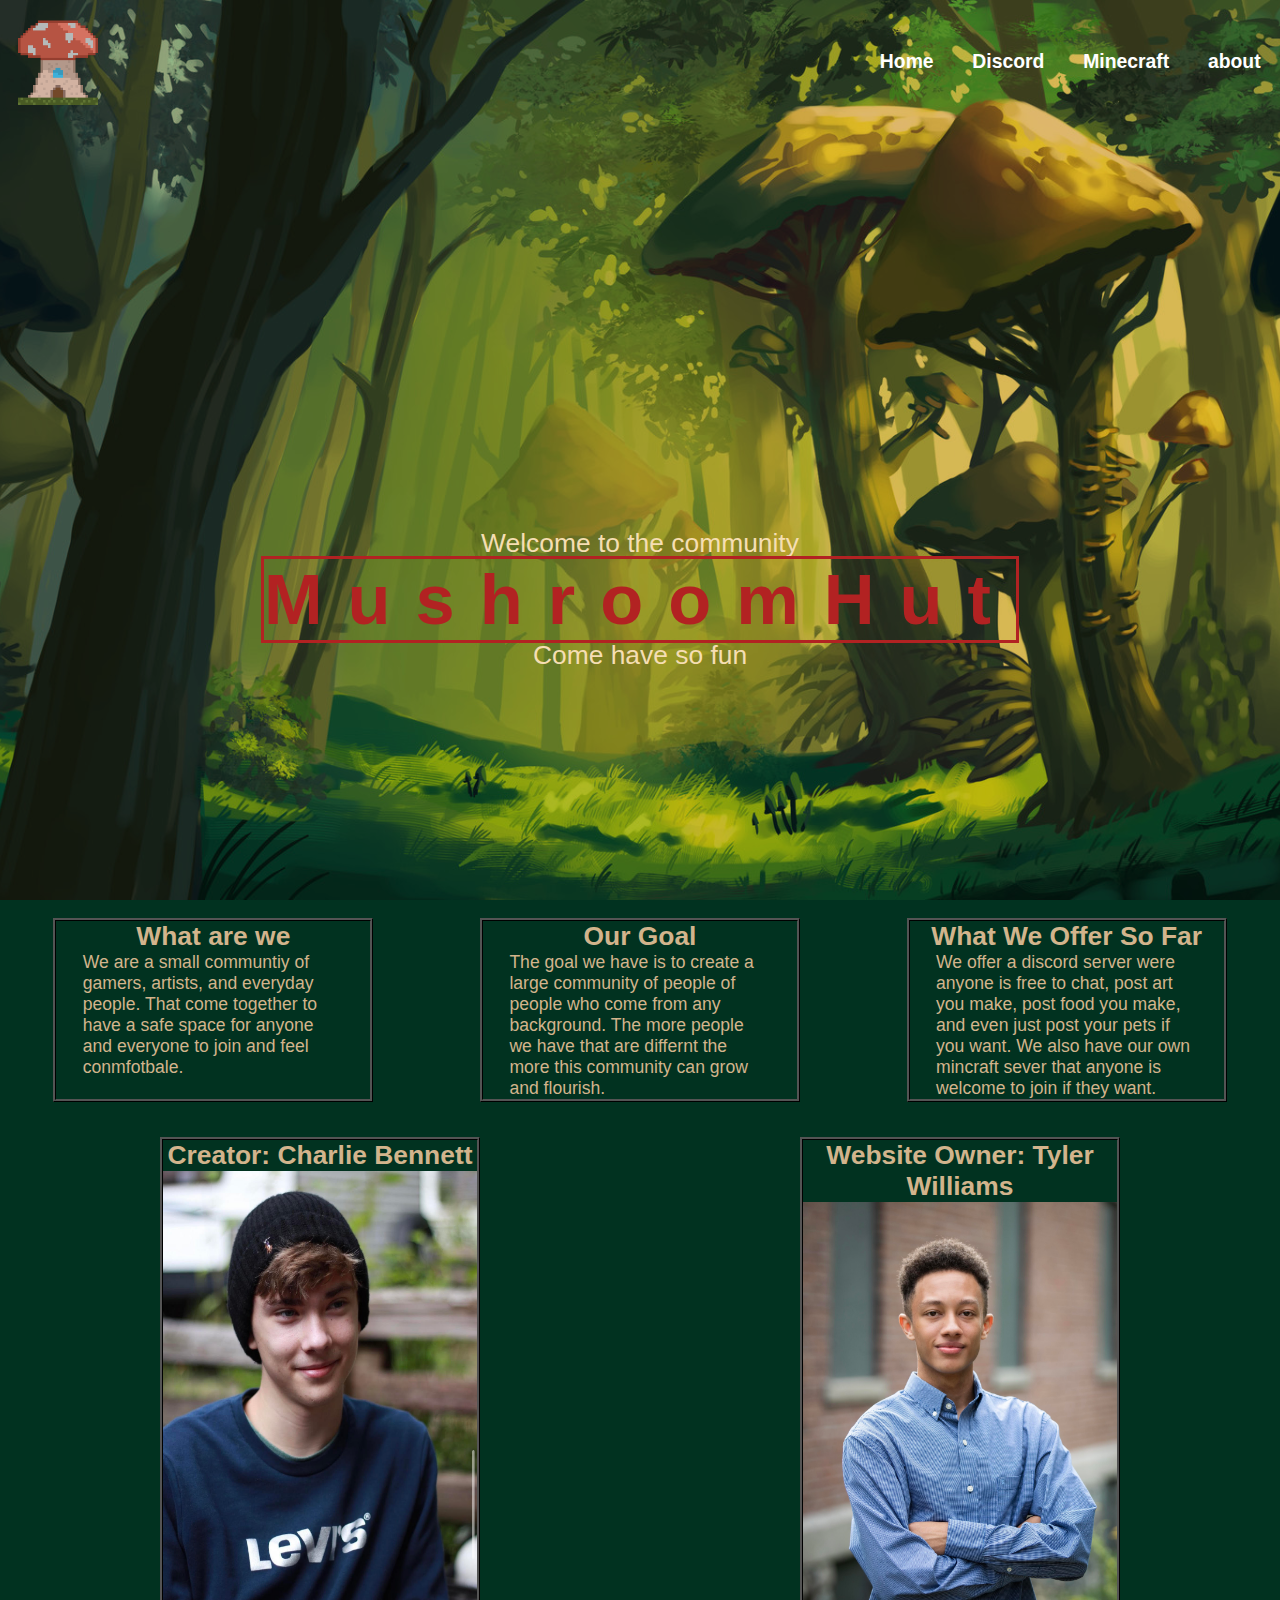
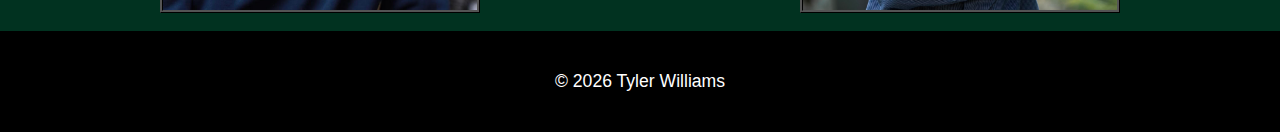
<file: index.html>
<!DOCTYPE html>
<html lang="en">
<head>
    <meta charset="UTF-8">
    <meta http-equiv="X-UA-Compatible" content="IE=edge">
    <meta name="viewport" content="width=device-width, initial-scale=1.0">
    <title>Home | MushroomHut</title>
    <link rel="stylesheet" href="styles/main.css">
</head>
<body>
    <section class="hero">
        <header>
            <img class="logoimage" src="images/logo.png" alt="Homepage">
            <nav>
                <div class="nav-item"><a href="index.html">Home</a></div>
                <div class="nav-item"><a href="discord.html">Discord</a></div>
                <div class="nav-item"><a href="minecraft.html">Minecraft</a></div>
                <div class="nav-item"><a href="#">about</a></div>
            </nav>
        </header>

        <div class="title-text">
            <p>Welcome to the community</p>
            <h1>MushroomHut</h1>
            <p>Come have so fun</p>
        </div>
    </section>

    <div class="sales-points">
        <div class="sales-point">
            <h3>What are we</h3>
            <p>We are a small communtiy of gamers, artists, and everyday people. That come together to have a safe space for anyone and everyone to join and feel conmfotbale.</p>
        </div>
        <div class="sales-point">
            <h3>Our Goal</h3>
            <p>The goal we have is to create a large community of people of people who come from any background. The more people we have that are differnt the more this community can grow and flourish. </p>
        </div>
        <div class="sales-point">
            <h3>What We Offer So Far</h3>
            <p>We offer a discord server were anyone is free to chat, post art you make, post food you make, and even just post your pets if you want. We also have our own mincraft sever that anyone is welcome to join if they want. </p>
        </div>
        <div class="sales-point">
            <h3>Creator: Charlie Bennett</h3>
            <img src="images/cbenn.jpg" alt="Creator">
            
        </div>
        <div class="sales-point">
            <h3>Website Owner: Tyler Williams</h3>
            <img src="images/twill.jpg" alt="owner">
            
        </div>
    </div>

   

    <script>
        window.onload = function() {
            var d = new Date();
            document.getElementById("copyright").innerHTML = d.getFullYear();
        }
    </script>
  
  
      <footer>
        <p>&copy; <span id="copyright"></span> Tyler Williams</p>
      </footer>

</body>
</html>
</file>
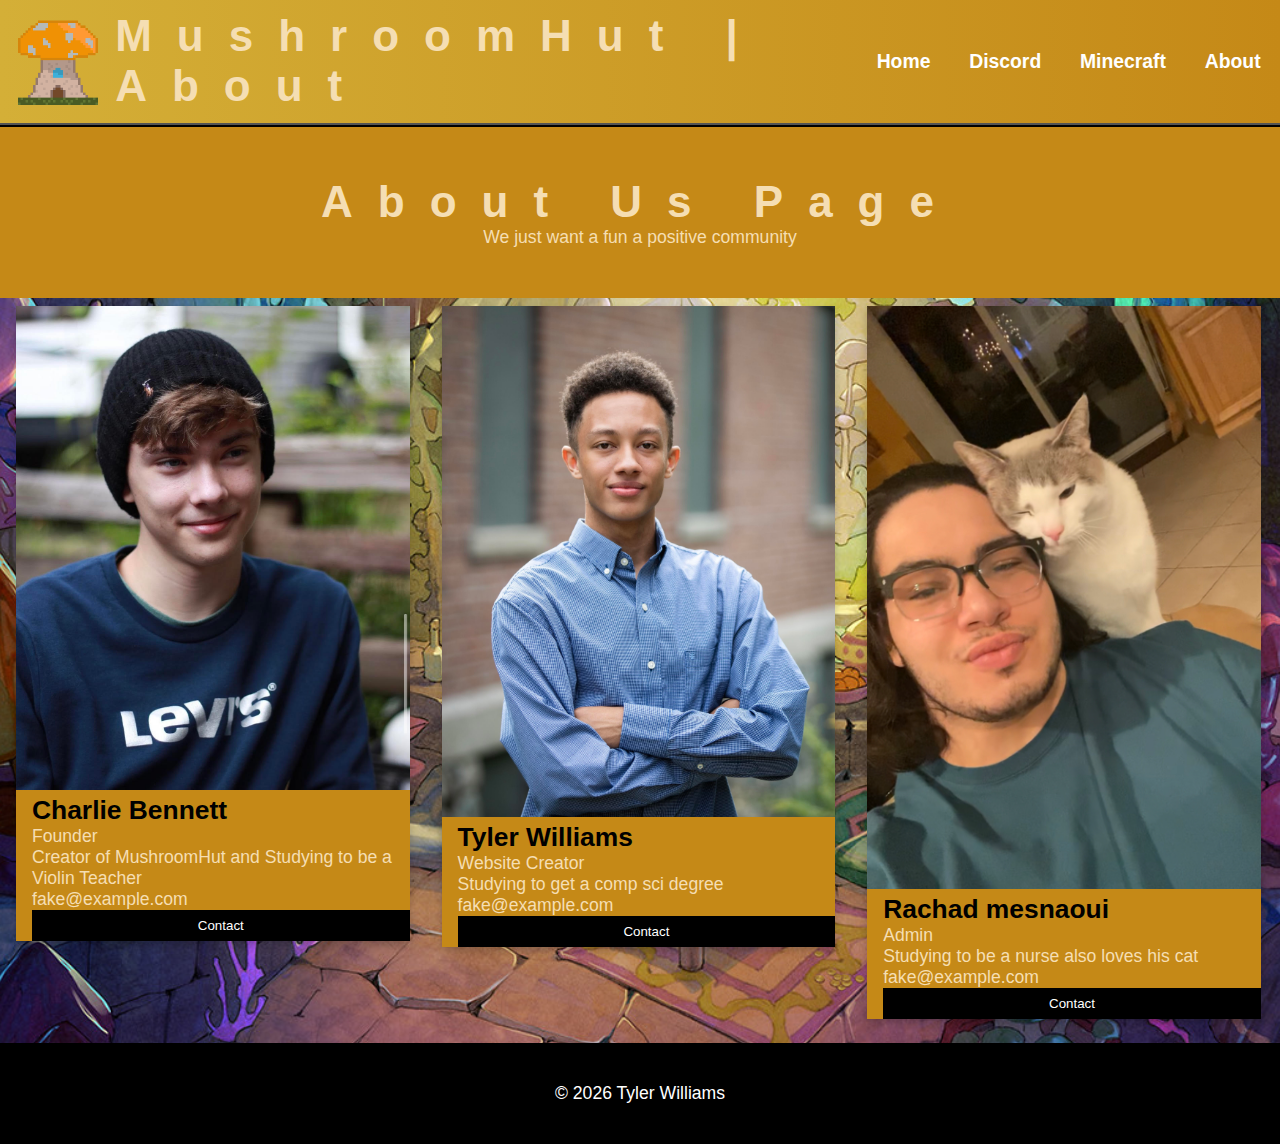
<file: about.html>
<!DOCTYPE html>
<html lang="en">
<head>
    <meta charset="UTF-8">
    <meta http-equiv="X-UA-Compatible" content="IE=edge">
    <meta name="viewport" content="width=device-width, initial-scale=1.0">
    <title>Discord | MushroomHut</title>
    <link rel="stylesheet" href="styles/main.css">
    <link rel="stylesheet" href="styles/about.css">
</head>
<body>
    
        <header>
            <img class="logoimage" src="images/logo4.png" alt="Homepage">
            <h1>MushroomHut | About</h1>
            <nav>
                <div class="nav-item"><a href="index.html">Home</a></div>
                <div class="nav-item"><a href="discord.html">Discord</a></div>
                <div class="nav-item"><a href="minecraft.html">Minecraft</a></div>
                <div class="nav-item"><a href="about.html">About</a></div>
            </nav>
        </header>

        <div class="about-section">
            <h1>About Us Page</h1>
            <p>We just want a fun a positive community</p>
            <p></p>
          </div>
          
          
          <div class="row">
            <div class="column">
              <div class="card">
                <img src="images/cbenn.jpg" alt="Charlie" style="width:100%">
                <div class="container">
                  <h2>Charlie Bennett</h2>
                  <p class="title">Founder</p>
                  <p>Creator of MushroomHut and Studying to be a Violin Teacher</p>
                  <p>fake@example.com</p>
                  <p><button class="button">Contact</button></p>
                </div>
              </div>
            </div>
          
            <div class="column">
              <div class="card">
                <img src="images/twill.jpg" alt="Tyler" style="width:100%">
                <div class="container">
                  <h2>Tyler Williams</h2>
                  <p class="title">Website Creator</p>
                  <p>Studying to get a comp sci degree</p>
                  <p>fake@example.com</p>
                  <p><button class="button">Contact</button></p>
                </div>
              </div>
            </div>
          
            <div class="column">
              <div class="card">
                <img src="images/rmesnaoui.jpg" alt="John" style="width:100%">
                <div class="container">
                  <h2>Rachad mesnaoui</h2>
                  <p class="title">Admin</p>
                  <p>Studying to be a nurse also loves his cat</p>
                  <p>fake@example.com</p>
                  <p><button class="button">Contact</button></p>
                </div>
              </div>
            </div>
          </div>
       
       


        <script>
            window.onload = function() {
                var d = new Date();
                document.getElementById("copyright").innerHTML = d.getFullYear();
            }
        </script>
      
      
          <footer>
            <p>&copy; <span id="copyright"></span> Tyler Williams</p>
          </footer>
    

</body>
</html>
</file>
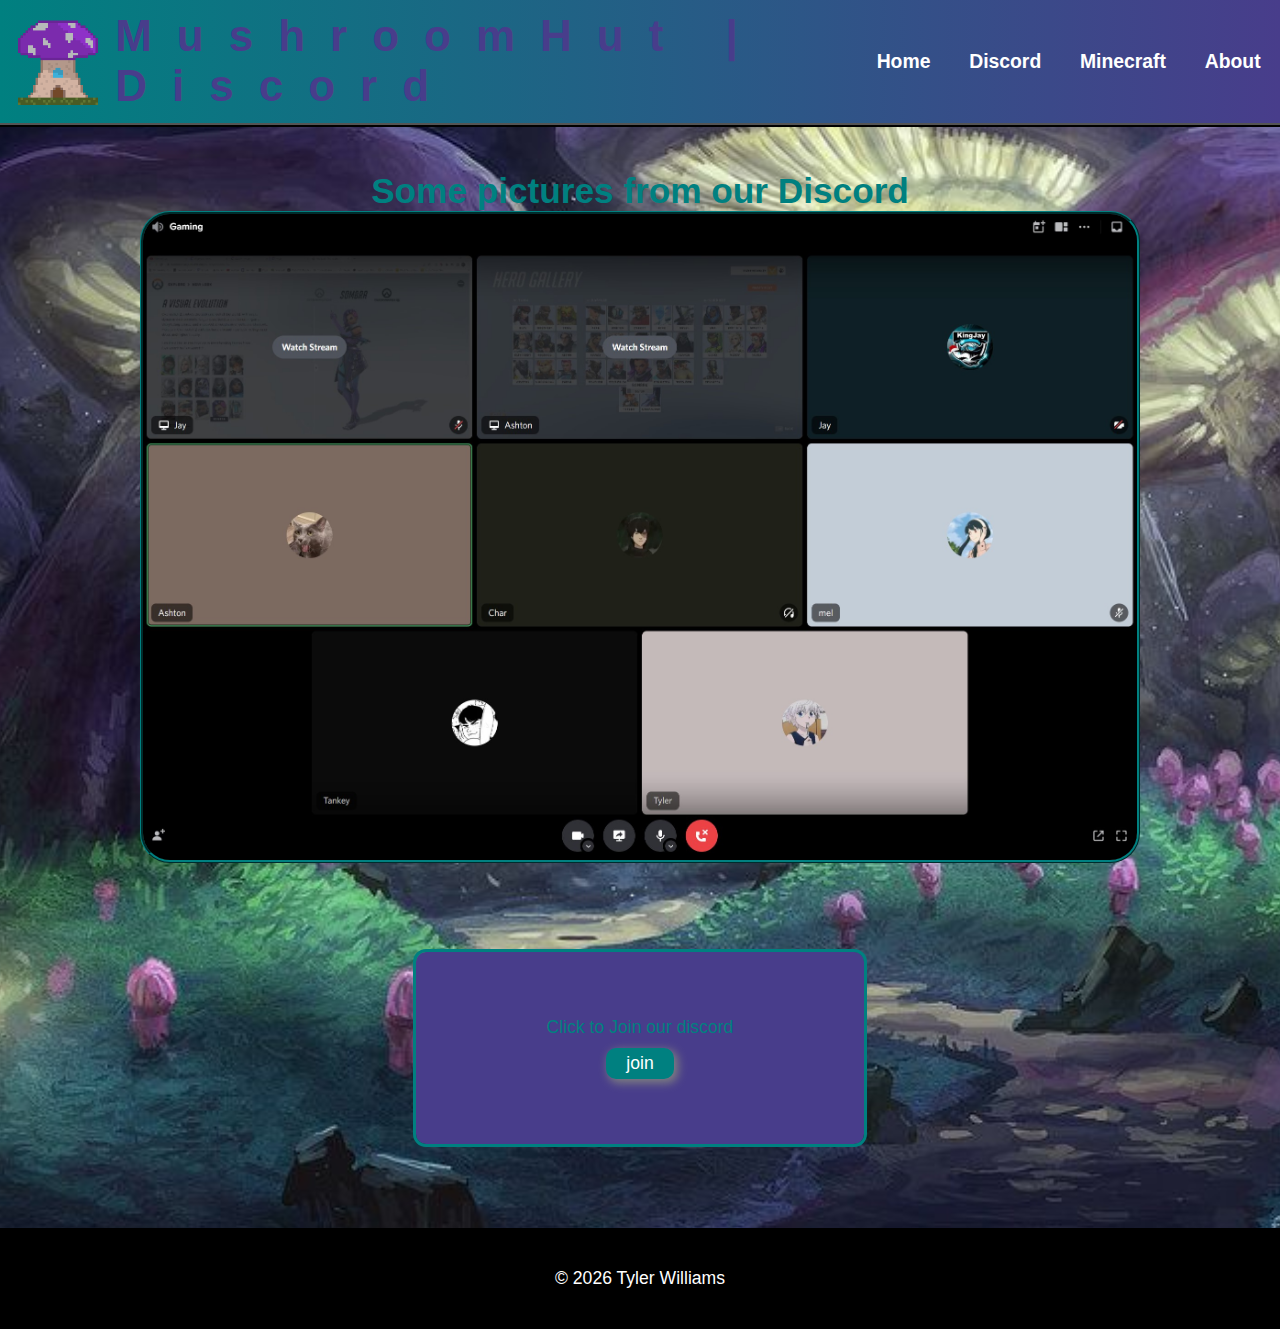
<file: discord.html>
<!DOCTYPE html>
<html lang="en">
<head>
    <meta charset="UTF-8">
    <meta http-equiv="X-UA-Compatible" content="IE=edge">
    <meta name="viewport" content="width=device-width, initial-scale=1.0">
    <title>Discord | MushroomHut</title>
    <link rel="stylesheet" href="styles/main.css">
    <link rel="stylesheet" href="styles/discord.css">
</head>
<body>
    
        <header>
            <img class="logoimage" src="images/logo2.png" alt="Homepage">
            <h1>MushroomHut | Discord</h1>
            <nav>
                <div class="nav-item"><a href="index.html">Home</a></div>
                <div class="nav-item"><a href="discord.html">Discord</a></div>
                <div class="nav-item"><a href="minecraft.html">Minecraft</a></div>
                <div class="nav-item"><a href="about.html">About</a></div>
            </nav>
        </header>

        <section>

            <h2>Some pictures from our Discord</h2>
            <!-- Slideshow container -->
    <div class="slideshow-container">
    
        <!-- Full-width images with number and caption text -->
        <div class="mySlides fade">
          <img src="images/discord1.jpg" >
        </div>
        <div class="mySlides fade">
          <img src="images/discord2.jpg" >
        </div>
        <div class="mySlides fade">
          <img src="images/discord3.jpg" >
        </div>
        <div class="mySlides fade">
            <img src="images/discord4.jpg" >
        </div>
      
        
      </div>
      
      
      
      
        </section>

        
        <div class="cta">
            <div class="cta-contents">
                <p>Click to Join our discord</p>
                <a href="https://discord.gg/ZA8PnCYarW" class="btn">join</a>
                </div>
        </div>
        
       


        <script>
          window.onload = function() {
              var d = new Date();
              document.getElementById("copyright").innerHTML = d.getFullYear();
          }
      </script>
    
    
        <footer>
          <p>&copy; <span id="copyright"></span> Tyler Williams</p>
        </footer>
    <script>
        let slideIndex = 0;
showSlides();

function showSlides() {
  let i;
  let slides = document.getElementsByClassName("mySlides");
  for (i = 0; i < slides.length; i++) {
    slides[i].style.display = "none";
  }
  slideIndex++;
  if (slideIndex > slides.length) {slideIndex = 1}
  slides[slideIndex-1].style.display = "block";
  setTimeout(showSlides, 5000); // Change image every 2 seconds
}
    </script>

</body>
</html>
</file>
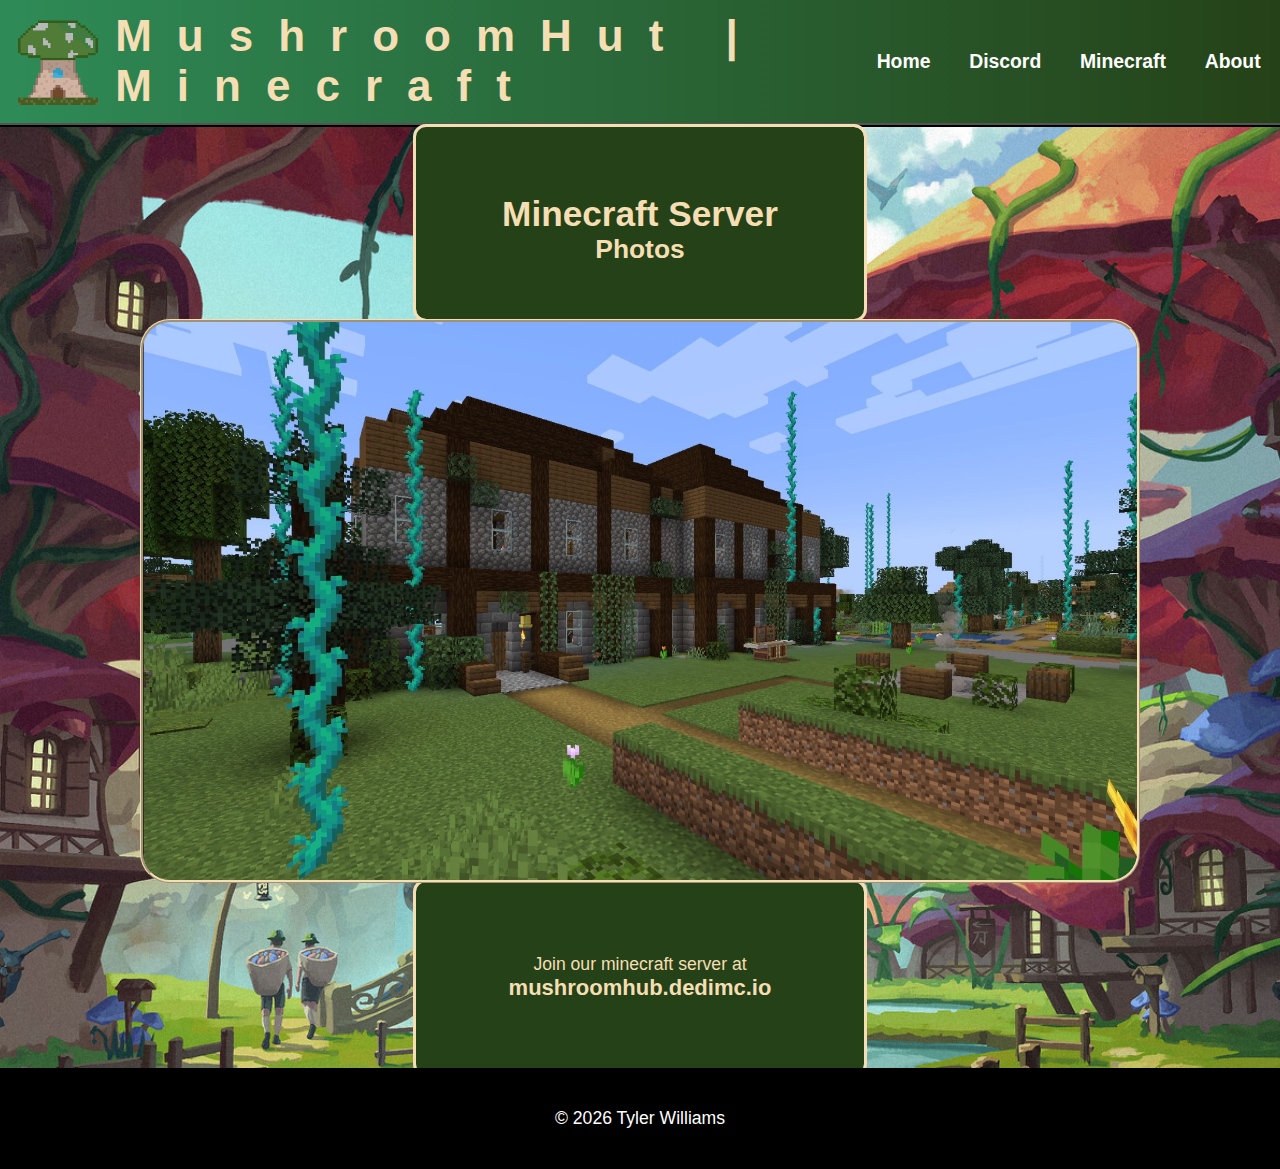
<file: minecraft.html>
<!DOCTYPE html>
<html lang="en">
<head>
    <meta charset="UTF-8">
    <meta http-equiv="X-UA-Compatible" content="IE=edge">
    <meta name="viewport" content="width=device-width, initial-scale=1.0">
    <title>Discord | MushroomHut</title>
    <link rel="stylesheet" href="styles/main.css">
    <link rel="stylesheet" href="styles/minecraft.css">
</head>
<body>
    
        <header>
            <img class="logoimage" src="images/logo3.png" alt="Homepage">
            <h1>MushroomHut | Minecraft</h1>
            <nav>
                <div class="nav-item"><a href="index.html">Home</a></div>
                <div class="nav-item"><a href="discord.html">Discord</a></div>
                <div class="nav-item"><a href="minecraft.html">Minecraft</a></div>
                <div class="nav-item"><a href="about.html">About</a></div>
            </nav>
        </header>

     
       <section>
           <h2>Minecraft Server</h2>
           <h3>Photos</h3>
           
       </section>

       <div class="slideshow-container">
    
        <!-- Full-width images with number and caption text -->
        <div class="mySlides fade">
          <img src="images/minecraft1.jpg" >
        </div>
        <div class="mySlides fade">
          <img src="images/minecraft2.jpg" >
        </div>
        <div class="mySlides fade">
          <img src="images/minecraft3.jpg" >
        </div>
        <div class="mySlides fade">
            <img src="images/minecraft4.jpg" >
        </div>
        <div class="mySlides fade">
            <img src="images/minecraft5.jpg" >
        </div>
        <div class="mySlides fade">
            <img src="images/minecraft6.jpg" >
        </div>
        <div class="mySlides fade">
            <img src="images/minecraft7.jpg" >
        </div>
      
        
      </div>


       <div class="cta">
        <div class="cta-contents">
            <p>Join our minecraft server at</p>
            <h3>mushroomhub.dedimc.io</h3>
            </div>
    </div>
       


    <script>
        window.onload = function() {
            var d = new Date();
            document.getElementById("copyright").innerHTML = d.getFullYear();
        }
    </script>
  
  
      <footer>
        <p>&copy; <span id="copyright"></span> Tyler Williams</p>
      </footer>
    <script>
        let slideIndex = 0;
showSlides();

function showSlides() {
  let i;
  let slides = document.getElementsByClassName("mySlides");
  for (i = 0; i < slides.length; i++) {
    slides[i].style.display = "none";
  }
  slideIndex++;
  if (slideIndex > slides.length) {slideIndex = 1}
  slides[slideIndex-1].style.display = "block";
  setTimeout(showSlides, 5000); // Change image every 2 seconds
}
    </script>

</body>
</html>
</file>
<file: styles/main.css>
*{
    margin: 0;
    padding: 0;
    box-sizing: border-box;
}
body{
    font-family: Verdana, Geneva, Tahoma, sans-serif;
    font-size: 110%;
    display: flex;
    flex-direction: column;


}
header{
    display: flex;
    align-items: center;
    justify-content: space-between;

}
.logoimage{
    max-width: 80px;
    width: 100%;
    margin: 1em;
}

.hero{
    height: 100vh;
    background-color: burlywood;
    background-image: url(../images/veronica-cote-thesis-forest-environment.jpg);
    background-position: center;
    background-size: cover;
    background-blend-mode: multiply;
}
nav{
    display: flex;

}
nav div{
    margin: 0 1em;
    font-size: 110%;
    font-weight: 700;
    
}
nav a{
    color: white;
    text-decoration: none;
}
nav a:link, nav a:visted{
    text-decoration: none;
}
nav a:hover, nav a:focus{
    text-decoration: underline;
    color: firebrick;
}
.title-text{
    display: flex;
    flex-direction: column;
    align-items: center;
    color:  wheat;
    margin: 45vh 0 0 0;
    font-size: 100%;
}
.title-text p{
    font-size: 150%;
}
h1{
    font-size: 400%;
    letter-spacing: 25px;
    outline: 3px solid firebrick;
    color: firebrick;
}
.sales-points{
    display: flex;
    flex-wrap: wrap;
    justify-content: space-around;
    background-color: #013220;
    
}
.sales-point{
    width: 25vw;
    display: flex;
    flex-direction: column;
    align-items: center;
    margin: 1em;
    color: tan;
    border: 3px ridge black;
}
.sales-point h3{
    font-size: 150%;
    text-align: center;
    font-weight: bold;

}
.sales-point p{
    font-size: 100%;
    margin-left: 1.5em;
    margin-right: 1.5em;
}
.sales-point img{
    width: 100%;
    height: 100%;
    
}

footer{
    background-color: black;
    padding: 40px 0;
    color: white;
    position:relative ;
    left: 0;
    bottom: 0;
    width: 100%;
    background-color: black;
    color: white;
    text-align: center;
}
footer p{
    text-align: center;
}
</file>
<file: styles/about.css>
html{
    background-image: url(../images/alexandra-petruk-mushroomcave-s2.jpg);
    background-position: center;
    background-size: cover;
    background-blend-mode: multiply;
}
header{
    background-image: linear-gradient(to right,  #D4AF37, #C58917);
    border-bottom: 4px ridge black;
    
    
}
h1 {
    font-size: 250%;
    flex-grow: 1;
    outline: none;
    color: wheat;
}
h2{
    color: black;
}
p{
    color: wheat;
}
body {
    font-family: Arial, Helvetica, sans-serif;
    margin: 0;
  }
  
  
  
  *, *:before, *:after {
    box-sizing: inherit;
  }
  
  .column {
    float: left;
    width: 32%;
    margin-bottom: 16px;
    padding: 0 8px;
    
  }
  
  .card {
    box-shadow: 0 4px 8px 0 rgba(0, 0, 0, 0.2);
    margin: 8px;
    background-color:#C58917;
    
  }
  
  
  .about-section {
    padding: 50px;
    text-align: center;
    background-color: #C58917;
    color: wheat;
  }
  
  .container {
    padding: 0 16px;
  }
  
  .container::after, .row::after {
    content: "";
    clear: both;
    display: table;
  }
  
  .title {
    color: wheat;
  }
  
  .button {
    border: none;
    outline: 0;
    padding: 8px;
    color: white;
    background-color: #000;
    text-align: center;
    cursor: pointer;
    width: 100%;
  }
  
  .button:hover {
    background-color: #555;
  }
  footer p{
      color: white;
  }
  
  @media screen and (max-width: 650px) {
    .column {
      width: 100%;
      display: block;
    }
  }
</file>
<file: styles/discord.css>
html{
    background-image: url(../images/afedb05ee81c2b38da95eac753285350.jpg);
    background-position: center;
    background-size: cover;
    background-blend-mode: multiply;
}
header{
    background-image: linear-gradient(to right, teal , darkslateblue);
    border-bottom: 4px ridge black;
    
    
}
h1 {
    font-size: 250%;
    flex-grow: 1;
    outline: none;
    color: darkslateblue;
}
section{
    margin-top: 2.5em;
   
}
section h2{
    text-align: center;
    color: teal;
    font-size: 200%;
}
/* Slideshow container */
.slideshow-container {
    max-width: 1000px;
    position: relative;
    margin: auto;
  }
  
  /* Hide the images by default */
  .mySlides {
    display: none;
  }
  .mySlides img{
    border: 3px ridge teal;
    border-radius: 30px;
    max-width: 1000px;
  }
  
  /* Next & previous buttons */
  .prev, .next {
    cursor: pointer;
    position: absolute;
    top: 50%;
    width: auto;
    margin-top: -22px;
    padding: 16px;
    color: white;
    font-weight: bold;
    font-size: 18px;
    transition: 0.6s ease;
    border-radius: 0 3px 3px 0;
    user-select: none;
  }
  
  /* Position the "next button" to the right */
  .next {
    right: 0;
    border-radius: 3px 0 0 3px;
  }
  
  /* On hover, add a black background color with a little bit see-through */
  .prev:hover, .next:hover {
    background-color: rgba(0,0,0,0.8);
  }
  /* Fading animation */
  .fade {
    animation-name: fade;
    animation-duration: 1.5s;
  }

  .cta{
   
    height: 40vh;
    display: flex;
    justify-content: center;
    align-items: center;
    
    
}
.cta-contents{
    width: 35vw;
    height: 15vw;
    background-color: darkslateblue;
    display: flex;
    flex-direction: column;
    justify-content: center;
    align-items: center;
    border-radius: 10px;
    outline: 3px solid teal;
}
.cta-contents p{
    text-align: center;
    color: teal;
}
.btn{
    background-color: teal;
    padding: 5px 20px;
    color: white;
    margin-top: 10px;
    border-radius: 10px;
    box-shadow: 3px 3px 10px 1px grey;
    text-decoration: none;
}
  
  @keyframes fade {
    from {opacity: .4}
    to {opacity: 1}
  }
</file>
<file: styles/minecraft.css>
html{
    background-image: url(../images/morgan-ketelaar-jarass-mushroom-village-high.jpg);
    background-position: center;
    background-size: cover;
    background-blend-mode: multiply;
}
header{
    background-image: linear-gradient(to right,  #2E8B57, #254117);
    border-bottom: 4px ridge black;
    
    
}
h1 {
    font-size: 250%;
    flex-grow: 1;
    outline: none;
    color: wheat;
}
section{
    align-self: center;
    background-color: #254117;
    width: 35vw;
    height: 15vw;
    background-color: #254117;
    border-radius: 10px;
    outline: 3px solid wheat;
}
section h2{
    padding-top: 15%;
    text-align: center;
    font-size: 200%;
    color: wheat;
}
section h3{
    
    text-align: center;
    font-size: 150%;
    color: wheat;
}
/* Slideshow container */
.slideshow-container {
    max-width: 1000px;
    position: relative;
    margin: auto;
  }
  
  /* Hide the images by default */
  .mySlides {
    display: none;
  }
  .mySlides img{
    border: 3px ridge wheat;
    border-radius: 30px;
    max-width: 1000px;
  }
  
  /* Next & previous buttons */
  .prev, .next {
    cursor: pointer;
    position: absolute;
    width: auto;
    top: 150%;
    margin-top: -22px;
    padding: 16px;
    color: white;
    font-weight: bold;
    font-size: 18px;
    transition: 0.6s ease;
    border-radius: 0 3px 3px 0;
    user-select: none;
  }
  
  /* Position the "next button" to the right */
  .next {
    right: 0;
    border-radius: 3px 0 0 3px;
  }
  
  /* On hover, add a black background color with a little bit see-through */
  .prev:hover, .next:hover {
    background-color: rgba(0,0,0,0.8);
  }
  /* Fading animation */
  .fade {
    animation-name: fade;
    animation-duration: 1.5s;
  }
.cta{
   
    height: 20vh;
    display: flex;
    justify-content: center;
    align-items: center;
    
    
}
.cta-contents{
    width: 35vw;
    height: 15vw;
    background-color: #254117;
    display: flex;
    flex-direction: column;
    justify-content: center;
    align-items: center;
    border-radius: 10px;
    outline: 3px solid wheat;
}
.cta-contents p{
    text-align: center;
    color: wheat;
}
.cta-contents h3{
    color: wheat;
    font-weight: bold;
    font-size: 125%;
}

  
  @keyframes fade {
    from {opacity: .4}
    to {opacity: 1}
  }
</file>
